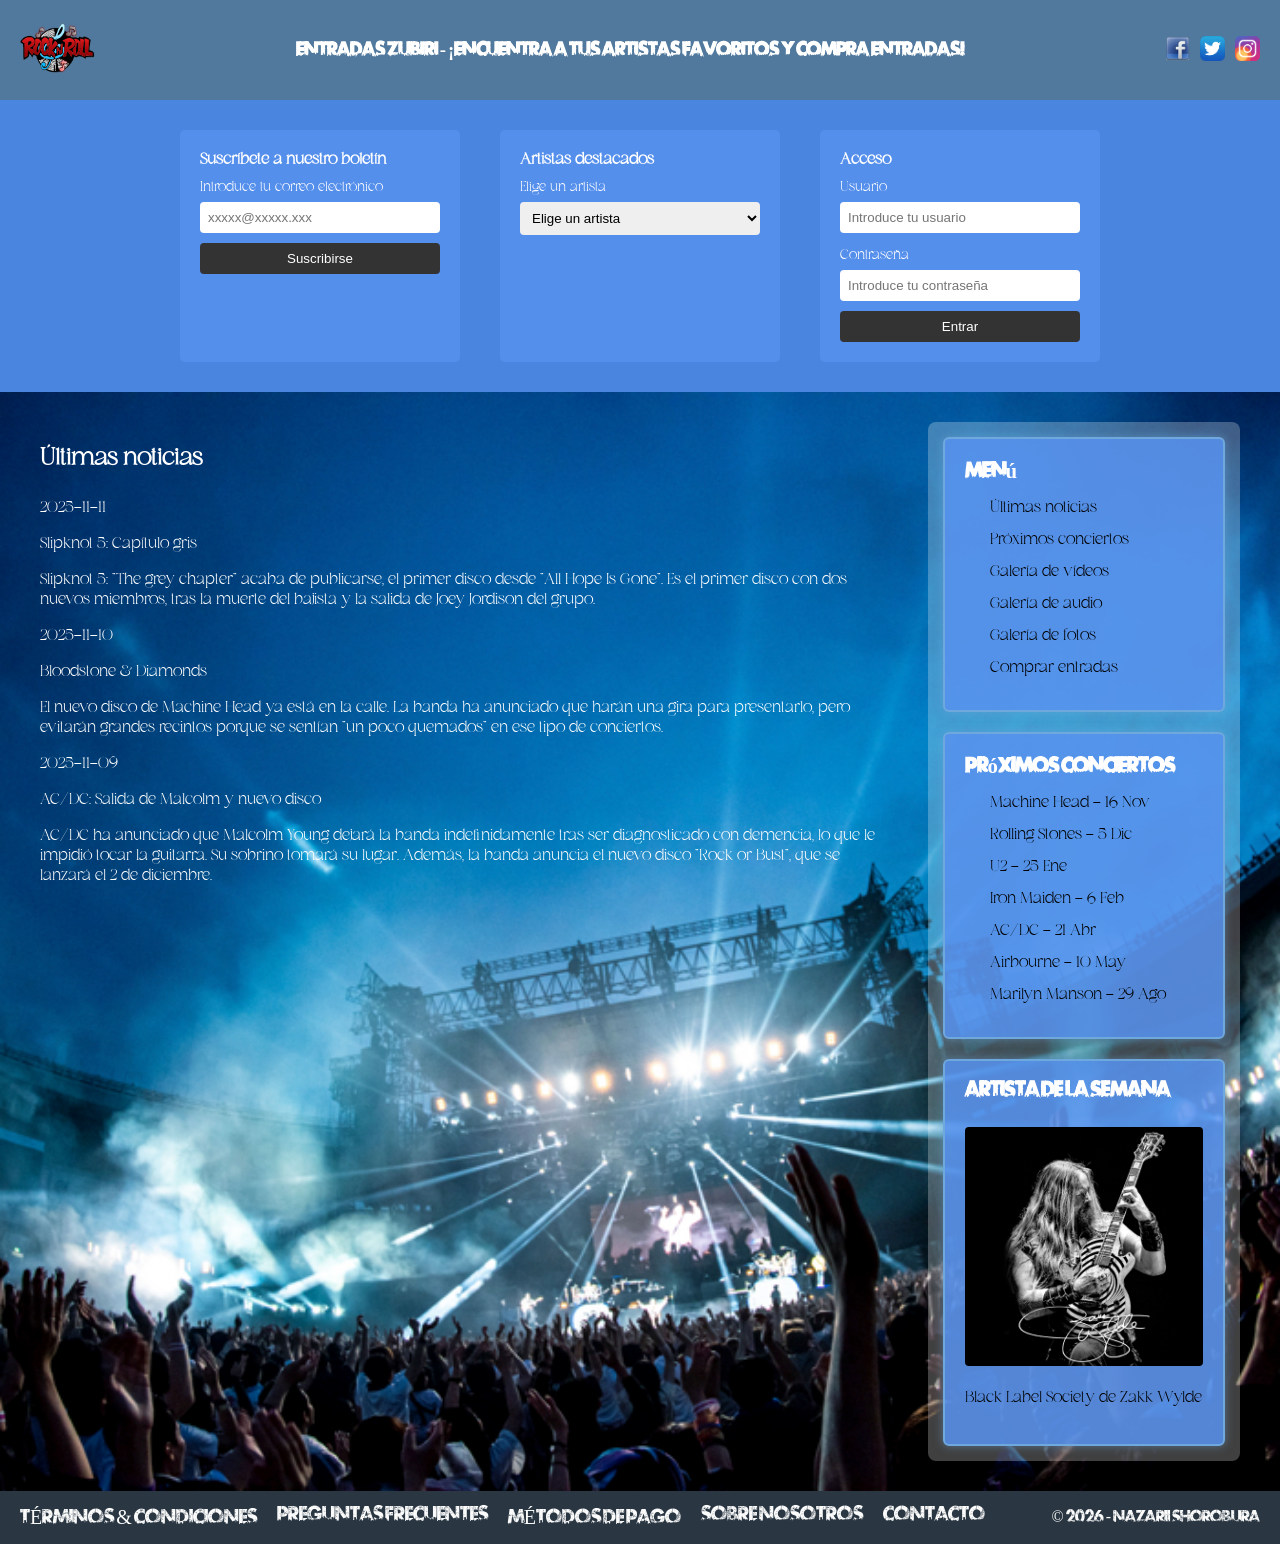
<file: HTML/index.html>
<!DOCTYPE html>
<html lang="es">
<head>
    <meta charset="UTF-8">
    <meta name="viewport" content="width=device-width, initial-scale=1.0">
    <link rel="stylesheet" href="../CSS/mystyle.css">
    <title>ZubiriTickets NazariiShorobura</title>
</head>
<body>
    <!-- 1. Elemento común: Encabezado (El logo es un enlace al index) -->
    <header>
        <a href="index.html">
            <img src="../Recursos/images/logo.png" width="75px" height="50px" alt="Logo Zubiri Tickets">
        </a>
        <h3>Entradas Zubiri - ¡Encuentra a tus artistas favoritos y compra entradas!</h3>
        <div class="redes-sociales">
            <a href="https://facebook.com" target="_blank"><img src="../Recursos/images/facebook.png" width="25px" height="25px" alt="Facebook"></a>
            <a href="https://twitter.com" target="_blank"><img src="../Recursos/images/twitter.png" width="25px" height="25px" alt="Twitter"></a>
            <a href="https://instagram.com" target="_blank"><img src="../Recursos/images/instagram.png" width="25px" height="25px" alt="Instagram"></a>
        </div>
    </header>
    
    <!-- 2. Elemento común: Sección de introducción de datos -->
    <section class="comun1">
        <div class="caja-formulario">
            <h4>Suscríbete a nuestro boletín</h4>
            <label for="email">Introduce tu correo electrónico</label>
            <input type="email" id="email" name="email" placeholder="xxxxx@xxxxx.xxx" required>
            <button type="submit">Suscribirse</button>
        </div>
        
        <div class="caja-formulario">
            <h4>Artistas destacados</h4>
            <label for="artistas-destacados">Elige un artista</label>
            <select id="artistas-destacados" name="artistas-destacados" required>
                <option value="">Elige un artista</option>
                <option value="slipknot">Slipknot</option>
                <option value="machine-head">Machine Head</option>
                <option value="acdc">AC/DC</option>
                <option value="iron">Iron Maiden</option>
                <option value="airbourne">Airbourne</option>
                <option value="marilyn">Marilyn Manson</option>
                <option value="stones">Rolling Stones</option>
                <option value="u2">U2</option>
            </select>
        </div>
        
        <div class="caja-formulario">
            <h4>Acceso</h4>
            <label for="usuario">Usuario</label>
            <input type="text" id="usuario" name="usuario" placeholder="Introduce tu usuario" required>
            <label for="password">Contraseña</label>
            <input type="password" id="password" name="password" placeholder="Introduce tu contraseña" required>
            <button type="submit">Entrar</button>
        </div>
    </section>

    <!-- 3. Zona inferior: la parte central y la columna derecha común -->
    <div class="contenedor-flexible-inferior">
        
        <!-- Parte central -->
        <main class="seccion-central">
            <h3 class="titulo-parpadeo">Últimas noticias</h3>
            
            <article>
                <p class="fecha">2025-11-11</p>
                <p class="subtitulo">Slipknot 5: Capítulo gris</p>
                <p>Slipknot 5: "The grey chapter" acaba de publicarse, el primer disco desde "All Hope Is Gone". Es el primer disco con dos nuevos miembros, tras la muerte del bajista y la salida de Joey Jordison del grupo.</p>
            </article>
            
            <article>
                <p class="fecha">2025-11-10</p>
                <p class="subtitulo">Bloodstone & Diamonds</p>
                <p>El nuevo disco de Machine Head ya está en la calle. La banda ha anunciado que harán una gira para presentarlo, pero evitarán grandes recintos porque se sentían "un poco quemados" en ese tipo de conciertos.</p>
            </article>
            
            <article>
                <p class="fecha">2025-11-09</p>
                <p class="subtitulo">AC/DC: Salida de Malcolm y nuevo disco</p>
                <p>AC/DC ha anunciado que Malcolm Young dejará la banda indefinidamente tras ser diagnosticado con demencia, lo que le impidió tocar la guitarra. Su sobrino tomará su lugar. Además, la banda anuncia el nuevo disco "Rock or Bust", que se lanzará el 2 de diciembre.</p>
            </article>
        </main>

        <!-- Parte derecha (Elemento común): Está al mismo nivel que el <main> -->
        <aside class="columna-derecha">
            <nav class="menu-lateral">
                <h4>Menú</h4>
                <ul>
                    <li><a href="index.html" class="activo">Últimas noticias</a></li>
                    <li><a href="prox_conciertos.html">Próximos conciertos</a></li>
                    <li><a href="videos.html">Galería de vídeos</a></li>
                    <li><a href="audios.html">Galería de audio</a></li>
                    <li><a href="fotos.html">Galería de fotos</a></li>
                    <li><a href="compra_entradas.html">Comprar entradas</a></li>
                </ul>
            </nav>

            <div class="proximos-conciertos">
                <h4>Próximos conciertos</h4>
                <ul>
                    <li>Machine Head - 16 Nov</li>
                    <li>Rolling Stones - 5 Dic</li>
                    <li>U2 - 25 Ene</li>
                    <li>Iron Maiden - 6 Feb</li>
                    <li>AC/DC - 21 Abr</li>
                    <li>Airbourne - 10 May</li>
                    <li>Marilyn Manson - 29 Ago</li>
                </ul>
            </div>

            <div class="artista-semana">
                <h4>Artista de la semana</h4>
                <img src="../Recursos/images/zakk.jpg" alt="Zakk Wylde" width="100%">
                <p>Black Label Society de Zakk Wylde</p>
            </div>
        </aside>

    </div>

    <!-- 4. Elemento común: Pie de página (Footer) -->
    <footer>
        <div class="enlaces-footer">
            <a href="#">TÉRMINOS & CONDICIONES</a>
            <a href="#">PREGUNTAS FRECUENTES</a>
            <a href="#">MÉTODOS DE PAGO</a>
            <a href="#">SOBRE NOSOTROS</a>
            <a href="#">CONTACTO</a>
        </div>
        <div class="autor-footer">
            © 2026 - Nazarii Shorobura
        </div>
    </footer>
</body>
</html>
</file>
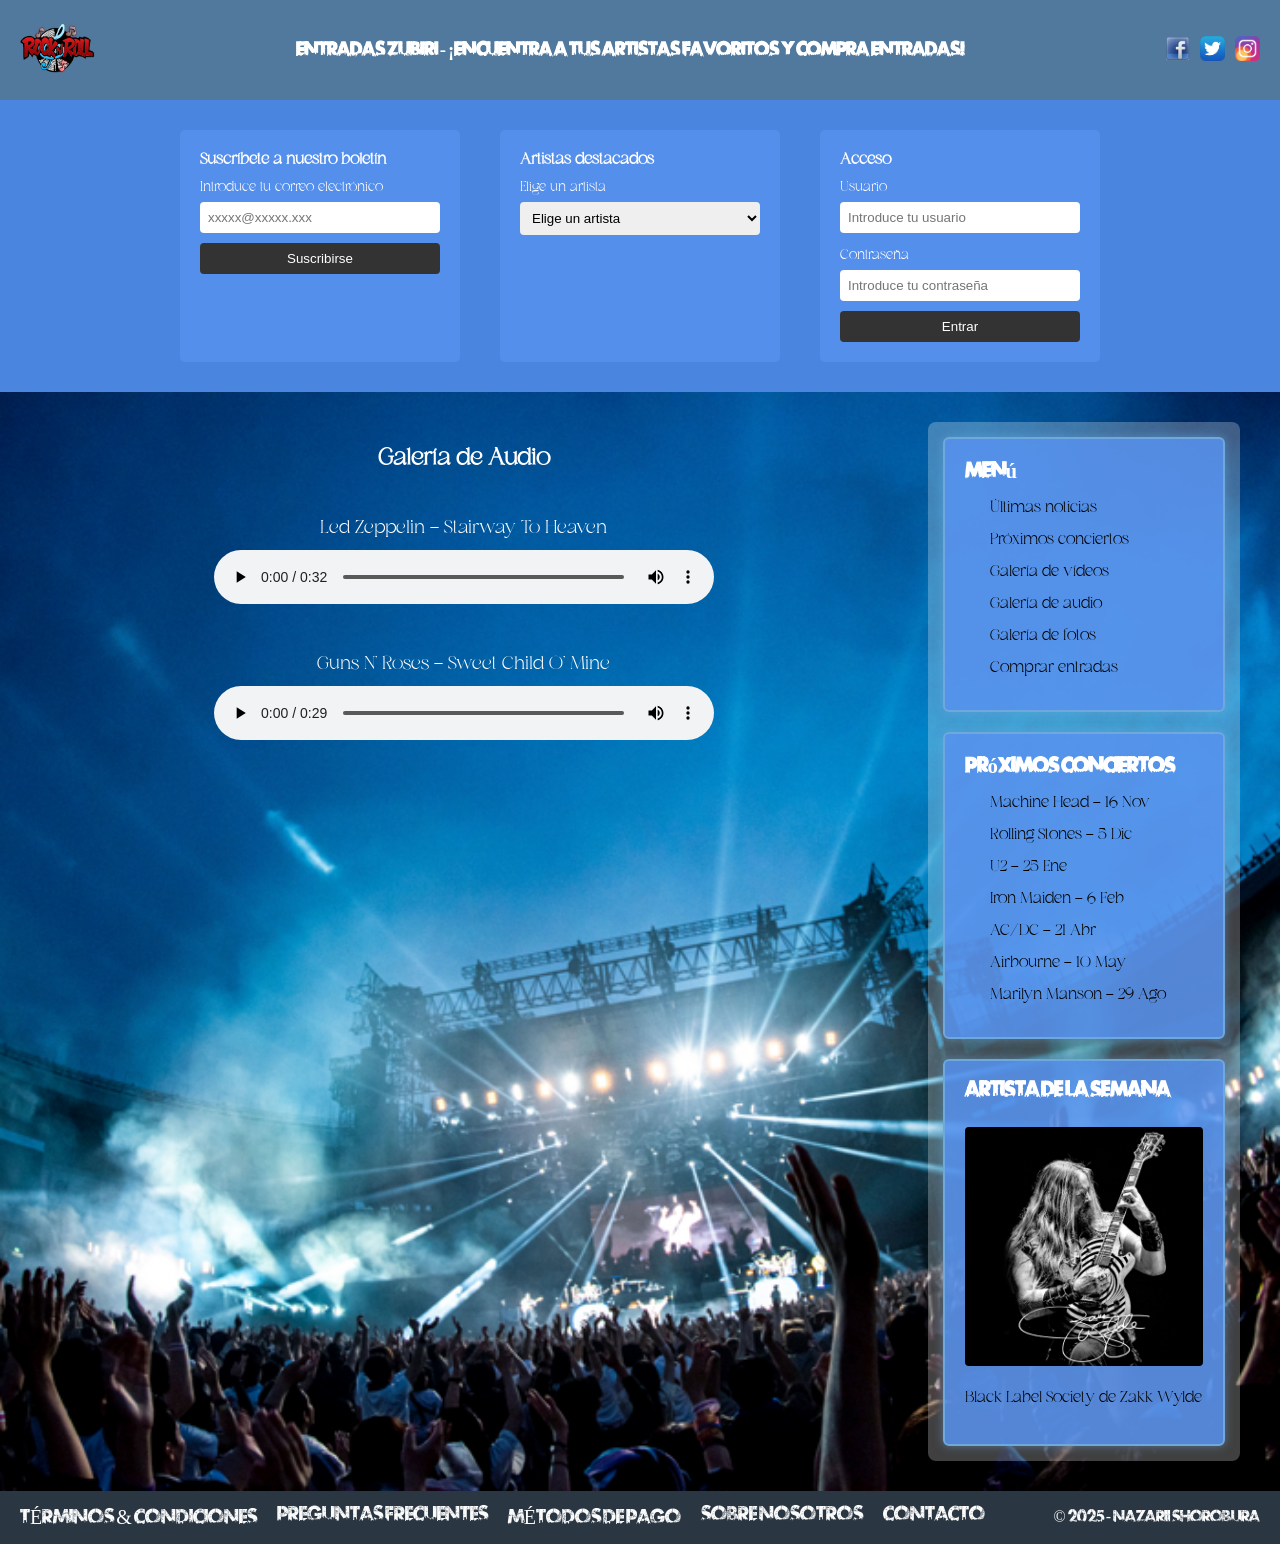
<file: HTML/audios.html>
<!DOCTYPE html>
<html lang="es">
<head>
    <meta charset="UTF-8">
    <meta name="viewport" content="width=device-width, initial-scale=1.0">
    <link rel="stylesheet" href="../CSS/mystyle.css">
    <title>ZubiriTickets NazariiShorobura</title>
</head>
<body>
    <!-- 1. Elemento común: Encabezado (El logo es un enlace al index) -->
    <header>
        <a href="index.html">
            <img src="../Recursos/images/logo.png" width="75px" height="50px" alt="Logo Zubiri Tickets">
        </a>
        <h3>Entradas Zubiri - ¡Encuentra a tus artistas favoritos y compra entradas!</h3>
        <div class="redes-sociales">
            <a href="https://facebook.com" target="_blank"><img src="../Recursos/images/facebook.png" width="25px"
                    height="25px" alt="Facebook"></a>
            <a href="https://twitter.com" target="_blank"><img src="../Recursos/images/twitter.png" width="25px" height="25px"
                    alt="Twitter"></a>
            <a href="https://instagram.com" target="_blank"><img src="../Recursos/images/instagram.png" width="25px"
                    height="25px" alt="Instagram"></a>
        </div>
    </header>
    
    <!-- 2. Elemento común: Sección de introducción de datos -->
    <section class="comun1">
        <div class="caja-formulario">
            <h4>Suscríbete a nuestro boletín</h4>
            <label for="email">Introduce tu correo electrónico</label>
            <input type="email" id="email" name="email" placeholder="xxxxx@xxxxx.xxx" required>
            <button type="submit">Suscribirse</button>
        </div>
    
        <div class="caja-formulario">
            <h4>Artistas destacados</h4>
            <label for="artistas-destacados">Elige un artista</label>
            <select id="artistas-destacados" name="artistas-destacados" required>
                <option value="">Elige un artista</option>
                <option value="slipknot">Slipknot</option>
                <option value="machine-head">Machine Head</option>
                <option value="acdc">AC/DC</option>
                <option value="iron">Iron Maiden</option>
                <option value="airbourne">Airbourne</option>
                <option value="marilyn">Marilyn Manson</option>
                <option value="stones">Rolling Stones</option>
                <option value="u2">U2</option>
            </select>
        </div>
    
        <div class="caja-formulario">
            <h4>Acceso</h4>
            <label for="usuario">Usuario</label>
            <input type="text" id="usuario" name="usuario" placeholder="Introduce tu usuario" required>
            <label for="password">Contraseña</label>
            <input type="password" id="password" name="password" placeholder="Introduce tu contraseña" required>
            <button type="submit">Entrar</button>
        </div>
    </section>

    <!-- 3. Zona inferior: la parte central y la columna derecha común -->
    <div class="contenedor-flexible-inferior">
    
        <!-- Parte central -->
        <main class="seccion-central galeria-audios">
            <h3 class="titulo-parpadeo">Galería de Audio</h3>
        
            <article class="bloque-audio">
                <p class="titulo-audio">Led Zeppelin - Stairway To Heaven</p>
                <audio controls>
                    <source src="../Recursos/audios/stairway.mp3" type="audio/mpeg">
                    Tu navegador no soporta el reproductor de audio.
                </audio>
            </article>
        
            <article class="bloque-audio">
                <p class="titulo-audio">Guns N' Roses - Sweet Child O' Mine</p>
                <audio controls>
                    <source src="../Recursos/audios/child.mp3" type="audio/mpeg">
                    Tu navegador no soporta el reproductor de audio.
                </audio>
            </article>
        </main>
    
        <!-- Parte derecha (Elemento común): Está al mismo nivel que el <main> -->
        <aside class="columna-derecha">
            <nav class="menu-lateral">
                <h4>Menú</h4>
                <ul>
                    <li><a href="index.html" class="activo">Últimas noticias</a></li>
                    <li><a href="prox_conciertos.html">Próximos conciertos</a></li>
                    <li><a href="videos.html">Galería de vídeos</a></li>
                    <li><a href="audios.html">Galería de audio</a></li>
                    <li><a href="fotos.html">Galería de fotos</a></li>
                    <li><a href="compra_entradas.html">Comprar entradas</a></li>
                </ul>
            </nav>
    
            <div class="proximos-conciertos">
                <h4>Próximos conciertos</h4>
                <ul>
                    <li>Machine Head - 16 Nov</li>
                    <li>Rolling Stones - 5 Dic</li>
                    <li>U2 - 25 Ene</li>
                    <li>Iron Maiden - 6 Feb</li>
                    <li>AC/DC - 21 Abr</li>
                    <li>Airbourne - 10 May</li>
                    <li>Marilyn Manson - 29 Ago</li>
                </ul>
            </div>
    
            <div class="artista-semana">
                <h4>Artista de la semana</h4>
                <img src="../Recursos/images/zakk.jpg" alt="Zakk Wylde" width="100%">
                <p>Black Label Society de Zakk Wylde</p>
            </div>
        </aside>
    
    </div>
    
    <!-- 4. Elemento común: Pie de página (Footer) -->
    <footer>
        <div class="enlaces-footer">
            <a href="#">TÉRMINOS & CONDICIONES</a>
            <a href="#">PREGUNTAS FRECUENTES</a>
            <a href="#">MÉTODOS DE PAGO</a>
            <a href="#">SOBRE NOSOTROS</a>
            <a href="#">CONTACTO</a>
        </div>
        <div class="autor-footer">
            © 2025 - Nazarii Shorobura
        </div>
    </footer>
</body>
</html>
</file>
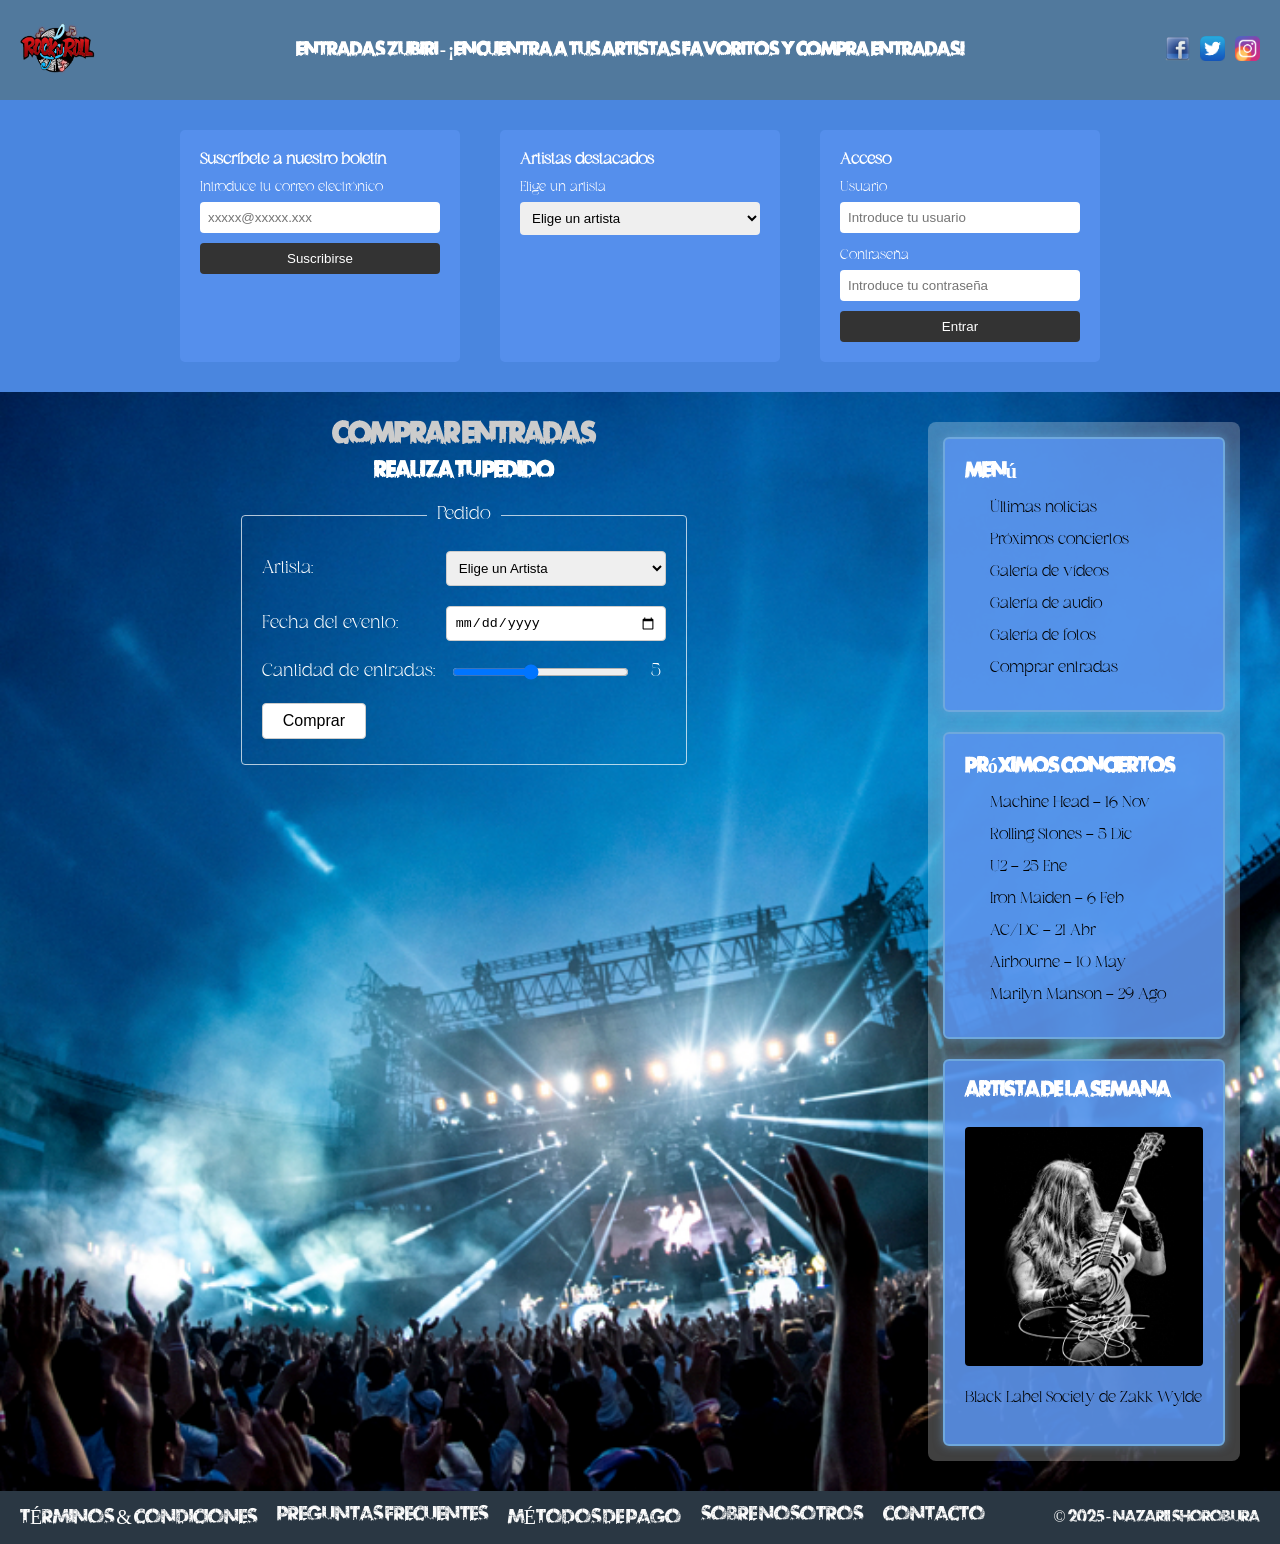
<file: HTML/compra_entradas.html>
<!DOCTYPE html>
<html lang="es">
<head>
    <meta charset="UTF-8">
    <meta name="viewport" content="width=device-width, initial-scale=1.0">
    <link rel="stylesheet" href="../CSS/mystyle.css">
    <title>ZubiriTickets Nazarii Shorobura</title>
</head>
<body>
    <!-- 1. Elemento común: Encabezado (El logo es un enlace al index) -->
    <header>
        <a href="index.html">
            <img src="../Recursos/images/logo.png" width="75px" height="50px" alt="Logo Zubiri Tickets">
        </a>
        <h3>Entradas Zubiri - ¡Encuentra a tus artistas favoritos y compra entradas!</h3>
        <div class="redes-sociales">
            <a href="https://facebook.com" target="_blank"><img src="../Recursos/images/facebook.png" width="25px"
                    height="25px" alt="Facebook"></a>
            <a href="https://twitter.com" target="_blank"><img src="../Recursos/images/twitter.png" width="25px" height="25px"
                    alt="Twitter"></a>
            <a href="https://instagram.com" target="_blank"><img src="../Recursos/images/instagram.png" width="25px"
                    height="25px" alt="Instagram"></a>
        </div>
    </header>
    
    <!-- 2. Elemento común: Sección de introducción de datos -->
    <section class="comun1">
        <div class="caja-formulario">
            <h4>Suscríbete a nuestro boletín</h4>
            <label for="email">Introduce tu correo electrónico</label>
            <input type="email" id="email" name="email" placeholder="xxxxx@xxxxx.xxx" required>
            <button type="submit">Suscribirse</button>
        </div>
    
        <div class="caja-formulario">
            <h4>Artistas destacados</h4>
            <label for="artistas-destacados">Elige un artista</label>
            <select id="artistas-destacados" name="artistas-destacados" required>
                <option value="">Elige un artista</option>
                <option value="slipknot">Slipknot</option>
                <option value="machine-head">Machine Head</option>
                <option value="acdc">AC/DC</option>
                <option value="iron">Iron Maiden</option>
                <option value="airbourne">Airbourne</option>
                <option value="marilyn">Marilyn Manson</option>
                <option value="stones">Rolling Stones</option>
                <option value="u2">U2</option>
            </select>
        </div>
    
        <div class="caja-formulario">
            <h4>Acceso</h4>
            <label for="usuario">Usuario</label>
            <input type="text" id="usuario" name="usuario" placeholder="Introduce tu usuario" required>
            <label for="password">Contraseña</label>
            <input type="password" id="password" name="password" placeholder="Introduce tu contraseña" required>
            <button type="submit">Entrar</button>
        </div>
    </section>
    
    <!-- 3. Zona inferior: la parte central y la columna derecha común -->
    <div class="contenedor-flexible-inferior">
    
        <!-- Parte central -->
        <main class="seccion-central compra-entradas">
            <h3 class="titulo-compra">Comprar Entradas</h3>
        
            <h4 class="subtitulo-compra">Realiza tu pedido</h4>
        
            <form class="formulario-pedido">
                <fieldset>
                    <legend>Pedido</legend>
        
                    <div class="fila-form">
                        <label for="artista">Artista:</label>
                        <select id="artista" name="artista" required>
                            <option value="">Elige un Artista</option>
                            <option value="slipknot">Slipknot</option>
                            <option value="machine-head">Machine Head</option>
                            <option value="acdc">AC/DC</option>
                            <option value="iron-maiden">Iron Maiden</option>
                        </select>
                    </div>
        
                    <div class="fila-form">
                        <label for="fecha">Fecha del evento:</label>
                        <input type="date" id="fecha" name="fecha" required>
                    </div>
        
                    <div class="fila-form">
                        <label for="cantidad">Cantidad de entradas:</label>
                        <input type="range" id="cantidad" name="cantidad" min="1" max="10" value="5">
                        <span class="valor-entradas">5</span>
                    </div>
        
                    <div class="fila-boton">
                        <button type="submit">Comprar</button>
                    </div>
                </fieldset>
            </form>
        </main>
    
        <!-- Parte derecha (Elemento común): Está al mismo nivel que el <main> -->
        <aside class="columna-derecha">
            <nav class="menu-lateral">
                <h4>Menú</h4>
                <ul>
                    <li><a href="index.html" class="activo">Últimas noticias</a></li>
                    <li><a href="prox_conciertos.html">Próximos conciertos</a></li>
                    <li><a href="videos.html">Galería de vídeos</a></li>
                    <li><a href="audios.html">Galería de audio</a></li>
                    <li><a href="fotos.html">Galería de fotos</a></li>
                    <li><a href="compra_entradas.html">Comprar entradas</a></li>
                </ul>
            </nav>
    
            <div class="proximos-conciertos">
                <h4>Próximos conciertos</h4>
                <ul>
                    <li>Machine Head - 16 Nov</li>
                    <li>Rolling Stones - 5 Dic</li>
                    <li>U2 - 25 Ene</li>
                    <li>Iron Maiden - 6 Feb</li>
                    <li>AC/DC - 21 Abr</li>
                    <li>Airbourne - 10 May</li>
                    <li>Marilyn Manson - 29 Ago</li>
                </ul>
            </div>
    
            <div class="artista-semana">
                <h4>Artista de la semana</h4>
                <img src="../Recursos/images/zakk.jpg" alt="Zakk Wylde" width="100%">
                <p>Black Label Society de Zakk Wylde</p>
            </div>
        </aside>
    
    </div>
    
    <!-- 4. Elemento común: Pie de página (Footer) -->
    <footer>
        <div class="enlaces-footer">
            <a href="#">TÉRMINOS & CONDICIONES</a>
            <a href="#">PREGUNTAS FRECUENTES</a>
            <a href="#">MÉTODOS DE PAGO</a>
            <a href="#">SOBRE NOSOTROS</a>
            <a href="#">CONTACTO</a>
        </div>
        <div class="autor-footer">
            © 2025 - Nazarii Shorobura
        </div>
    </footer>
</body>
</html>
</file>
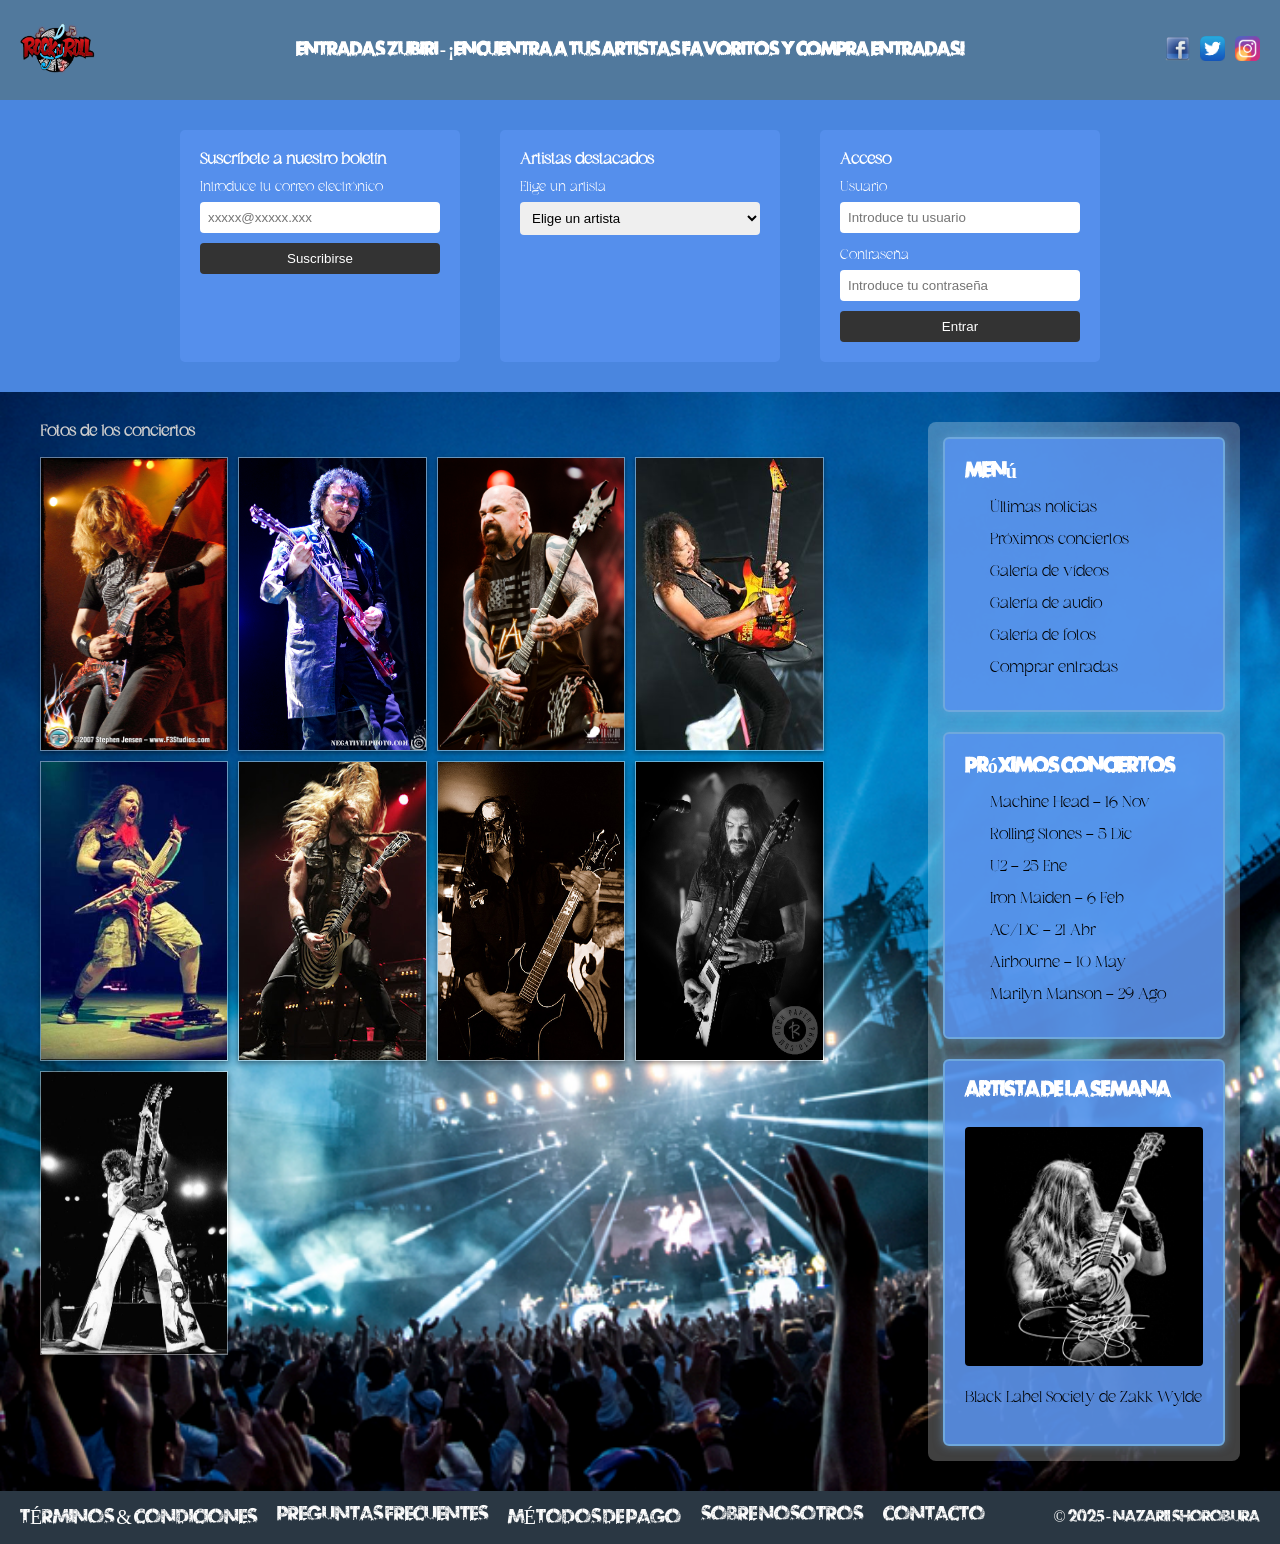
<file: HTML/fotos.html>
<!DOCTYPE html>
<html lang="es">
<head>
    <meta charset="UTF-8">
    <meta name="viewport" content="width=device-width, initial-scale=1.0">
    <link rel="stylesheet" href="../CSS/mystyle.css">
    <title>ZubiriTickets Nazarii Shorobura</title>
</head>
<body>
    <!-- 1. Elemento común: Encabezado (El logo es un enlace al index) -->
    <header>
        <a href="index.html">
            <img src="../Recursos/images/logo.png" width="75px" height="50px" alt="Logo Zubiri Tickets">
        </a>
        <h3>Entradas Zubiri - ¡Encuentra a tus artistas favoritos y compra entradas!</h3>
        <div class="redes-sociales">
            <a href="https://facebook.com" target="_blank"><img src="../Recursos/images/facebook.png" width="25px"
                    height="25px" alt="Facebook"></a>
            <a href="https://twitter.com" target="_blank"><img src="../Recursos/images/twitter.png" width="25px" height="25px"
                    alt="Twitter"></a>
            <a href="https://instagram.com" target="_blank"><img src="../Recursos/images/instagram.png" width="25px"
                    height="25px" alt="Instagram"></a>
        </div>
    </header>
    
    <!-- 2. Elemento común: Sección de introducción de datos -->
    <section class="comun1">
        <div class="caja-formulario">
            <h4>Suscríbete a nuestro boletín</h4>
            <label for="email">Introduce tu correo electrónico</label>
            <input type="email" id="email" name="email" placeholder="xxxxx@xxxxx.xxx" required>
            <button type="submit">Suscribirse</button>
        </div>
    
        <div class="caja-formulario">
            <h4>Artistas destacados</h4>
            <label for="artistas-destacados">Elige un artista</label>
            <select id="artistas-destacados" name="artistas-destacados" required>
                <option value="">Elige un artista</option>
                <option value="slipknot">Slipknot</option>
                <option value="machine-head">Machine Head</option>
                <option value="acdc">AC/DC</option>
                <option value="iron">Iron Maiden</option>
                <option value="airbourne">Airbourne</option>
                <option value="marilyn">Marilyn Manson</option>
                <option value="stones">Rolling Stones</option>
                <option value="u2">U2</option>
            </select>
        </div>
    
        <div class="caja-formulario">
            <h4>Acceso</h4>
            <label for="usuario">Usuario</label>
            <input type="text" id="usuario" name="usuario" placeholder="Introduce tu usuario" required>
            <label for="password">Contraseña</label>
            <input type="password" id="password" name="password" placeholder="Introduce tu contraseña" required>
            <button type="submit">Entrar</button>
        </div>
    </section>
    
    <!-- 3. Zona inferior: la parte central y la columna derecha común -->
    <div class="contenedor-flexible-inferior">
    
        <!-- Parte central -->
        <main class="seccion-central galeria-fotos">
            <h3 class="titulo-fotos">Fotos de los conciertos</h3>
        
            <div class="grid-fotos">
                <img src="../Recursos/images/dave.jpg" alt="Concierto 1">
                <img src="../Recursos/images/tony.jpg" alt="Concierto 2">
                <img src="../Recursos/images/kerry.jpg" alt="Concierto 3">
                <img src="../Recursos/images/kirk.jpg" alt="Concierto 4">
                <img src="../Recursos/images/dimebag.jpg" alt="Concierto 5">
                <img src="../Recursos/images/zakk2.jpg" alt="Concierto 6">
                <img src="../Recursos/images/mick.jpg" alt="Concierto 7">
                <img src="../Recursos/images/rob.jpg" alt="Concierto 8">
                <img src="../Recursos/images/jimmy.jpg" alt="Concierto 9">
            </div>
        </main>
    
        <!-- Parte derecha (Elemento común): Está al mismo nivel que el <main> -->
        <aside class="columna-derecha">
            <nav class="menu-lateral">
                <h4>Menú</h4>
                <ul>
                    <li><a href="index.html" class="activo">Últimas noticias</a></li>
                    <li><a href="prox_conciertos.html">Próximos conciertos</a></li>
                    <li><a href="videos.html">Galería de vídeos</a></li>
                    <li><a href="audios.html">Galería de audio</a></li>
                    <li><a href="fotos.html">Galería de fotos</a></li>
                    <li><a href="compra_entradas.html">Comprar entradas</a></li>
                </ul>
            </nav>
    
            <div class="proximos-conciertos">
                <h4>Próximos conciertos</h4>
                <ul>
                    <li>Machine Head - 16 Nov</li>
                    <li>Rolling Stones - 5 Dic</li>
                    <li>U2 - 25 Ene</li>
                    <li>Iron Maiden - 6 Feb</li>
                    <li>AC/DC - 21 Abr</li>
                    <li>Airbourne - 10 May</li>
                    <li>Marilyn Manson - 29 Ago</li>
                </ul>
            </div>
    
            <div class="artista-semana">
                <h4>Artista de la semana</h4>
                <img src="../Recursos/images/zakk.jpg" alt="Zakk Wylde" width="100%">
                <p>Black Label Society de Zakk Wylde</p>
            </div>
        </aside>
    
    </div>
    
    <!-- 4. Elemento común: Pie de página (Footer) -->
    <footer>
        <div class="enlaces-footer">
            <a href="#">TÉRMINOS & CONDICIONES</a>
            <a href="#">PREGUNTAS FRECUENTES</a>
            <a href="#">MÉTODOS DE PAGO</a>
            <a href="#">SOBRE NOSOTROS</a>
            <a href="#">CONTACTO</a>
        </div>
        <div class="autor-footer">
            © 2025 - Nazarii Shorobura
        </div>
    </footer>
</body>
</html>
</file>
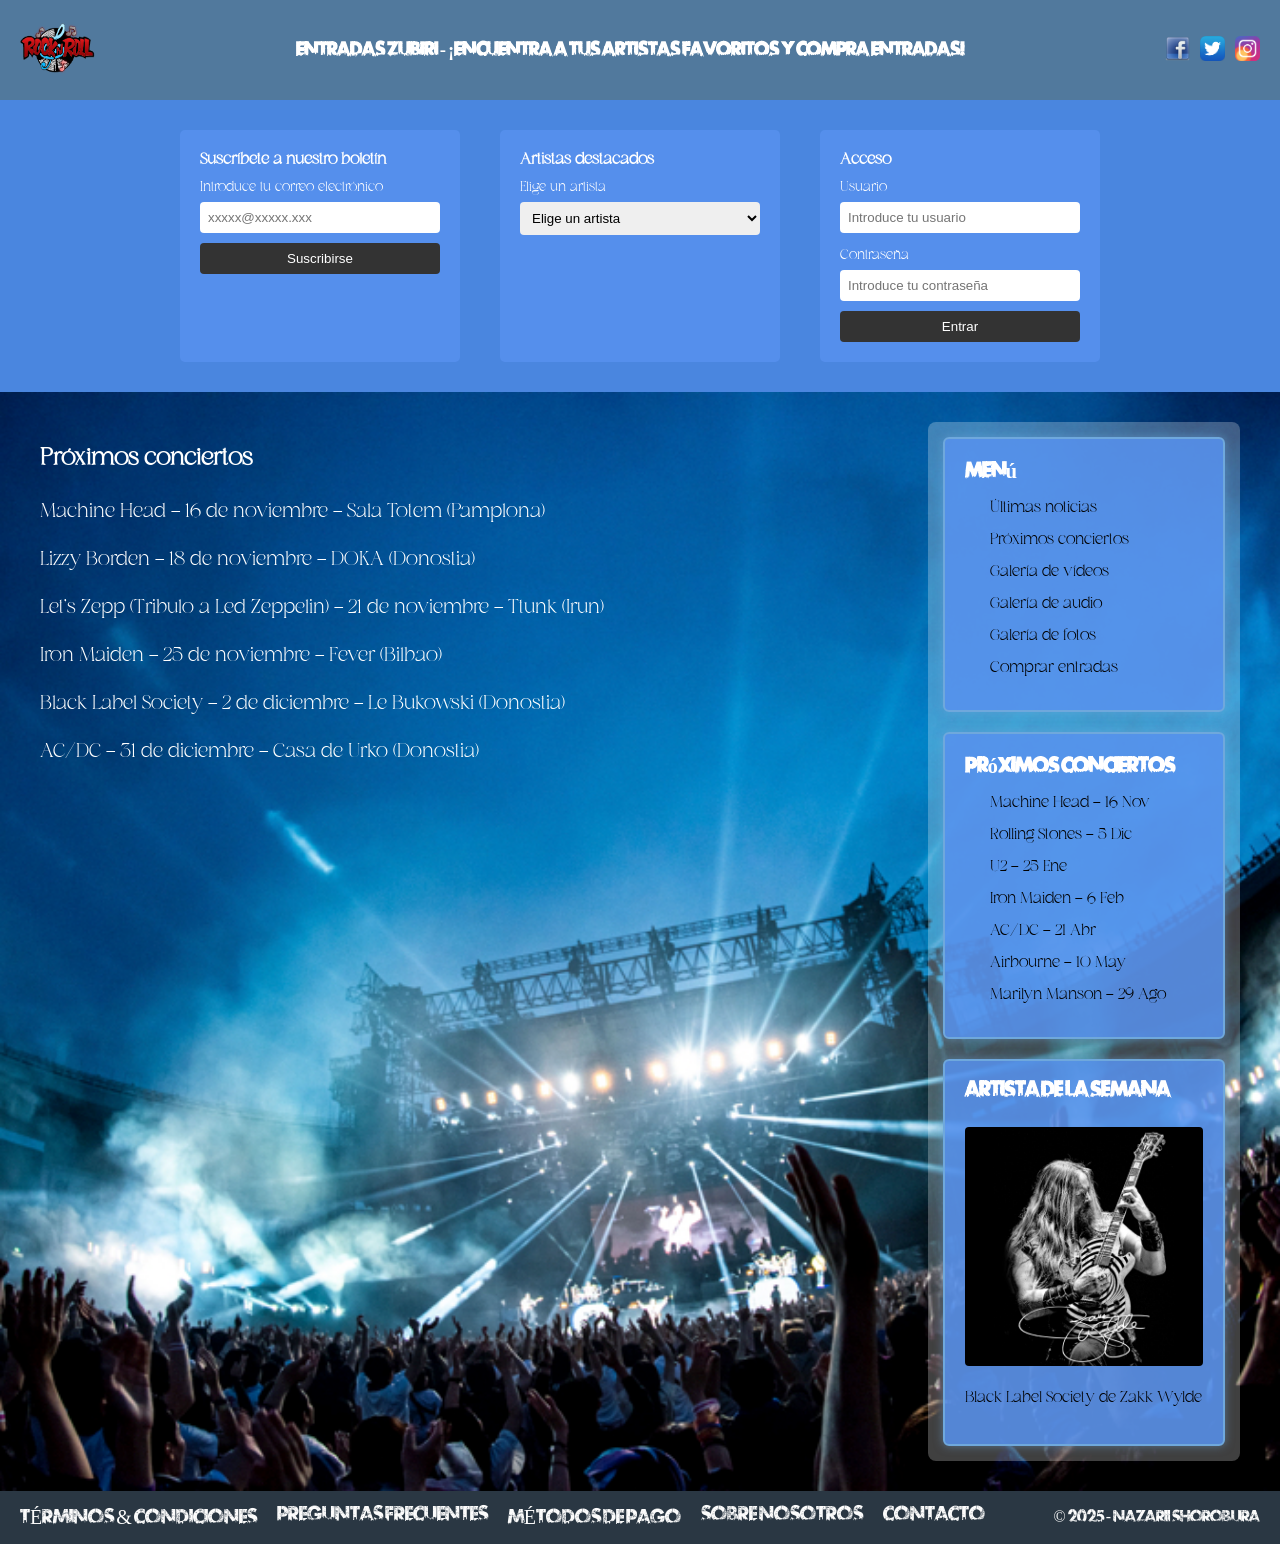
<file: HTML/prox_conciertos.html>
<!DOCTYPE html>
<html lang="es">
<head>
    <meta charset="UTF-8">
    <meta name="viewport" content="width=device-width, initial-scale=1.0">
    <link rel="stylesheet" href="../CSS/mystyle.css">
    <title>ZubiriTickets NazariiShorobura</title>
</head>
<body>
    <!-- 1. ELEMENTO COMÚN: Encabezado (El logo ahora es un enlace al index) -->
    <header>
        <a href="index.html">
            <img src="../Recursos/images/logo.png" width="75px" height="50px" alt="Logo Zubiri Tickets">
        </a>
        <h3>Entradas Zubiri - ¡Encuentra a tus artistas favoritos y compra entradas!</h3>
        <div class="redes-sociales">
            <a href="https://facebook.com" target="_blank"><img src="../Recursos/images/facebook.png" width="25px"
                    height="25px" alt="Facebook"></a>
            <a href="https://twitter.com" target="_blank"><img src="../Recursos/images/twitter.png" width="25px" height="25px"
                    alt="Twitter"></a>
            <a href="https://instagram.com" target="_blank"><img src="../Recursos/images/instagram.png" width="25px"
                    height="25px" alt="Instagram"></a>
        </div>
    </header>
    
    <!-- 2. ELEMENTO COMÚN: Sección de introducción de datos (Las 3 cajas azules) -->
    <section class="comun1">
        <div class="caja-formulario">
            <h4>Suscríbete a nuestro boletín</h4>
            <label for="email">Introduce tu correo electrónico</label>
            <input type="email" id="email" name="email" placeholder="xxxxx@xxxxx.xxx" required>
            <button type="submit">Suscribirse</button>
        </div>
    
        <div class="caja-formulario">
            <h4>Artistas destacados</h4>
            <label for="artistas-destacados">Elige un artista</label>
            <select id="artistas-destacados" name="artistas-destacados" required>
                <option value="">Elige un artista</option>
                <option value="slipknot">Slipknot</option>
                <option value="machine-head">Machine Head</option>
                <option value="acdc">AC/DC</option>
                <option value="iron">Iron Maiden</option>
                <option value="airbourne">Airbourne</option>
                <option value="marilyn">Marilyn Manson</option>
                <option value="stones">Rolling Stones</option>
                <option value="u2">U2</option>
            </select>
        </div>
    
        <div class="caja-formulario">
            <h4>Acceso</h4>
            <label for="usuario">Usuario</label>
            <input type="text" id="usuario" name="usuario" placeholder="Introduce tu usuario" required>
            <label for="password">Contraseña</label>
            <input type="password" id="password" name="password" placeholder="Introduce tu contraseña" required>
            <button type="submit">Entrar</button>
        </div>
    </section>

    <!-- 3. ZONA FLEXBOX INFERIOR: Une la parte central con la columna derecha común -->
    <div class="contenedor-flexible-inferior">
    
        <!-- PARTE CENTRAL -->
        <main class="seccion-central">
            <h3 class="titulo-parpadeo">Próximos conciertos</h3>
        
            <article>
                <p class="texto-concierto">Machine Head - 16 de noviembre - Sala Totem (Pamplona)</p>
            </article>
        
            <article>
                <p class="texto-concierto">Lizzy Borden - 18 de noviembre - DOKA (Donostia)</p>
            </article>
        
            <article>
                <p class="texto-concierto">Let's Zepp (Tribulo a Led Zeppelin) - 21 de noviembre - Ttunk (Irun)</p>
            </article>
        
            <article>
                <p class="texto-concierto">Iron Maiden - 25 de noviembre - Fever (Bilbao)</p>
            </article>
        
            <article>
                <p class="texto-concierto">Black Label Society - 2 de diciembre - Le Bukowski (Donostia)</p>
            </article>
        
            <article>
                <p class="texto-concierto">AC/DC - 31 de diciembre - Casa de Urko (Donostia)</p>
            </article>
        </main>
    
        <!-- PARTE DERECHA (ELEMENTO COMÚN): Va suelto al mismo nivel que el <main> -->
        <aside class="columna-derecha">
            <nav class="menu-lateral">
                <h4>Menú</h4>
                <ul>
                    <li><a href="index.html" class="activo">Últimas noticias</a></li>
                    <li><a href="prox_conciertos.html">Próximos conciertos</a></li>
                    <li><a href="videos.html">Galería de vídeos</a></li>
                    <li><a href="audios.html">Galería de audio</a></li>
                    <li><a href="fotos.html">Galería de fotos</a></li>
                    <li><a href="compra_entradas.html">Comprar entradas</a></li>
                </ul>
            </nav>
    
            <div class="proximos-conciertos">
                <h4>Próximos conciertos</h4>
                <ul>
                    <li>Machine Head - 16 Nov</li>
                    <li>Rolling Stones - 5 Dic</li>
                    <li>U2 - 25 Ene</li>
                    <li>Iron Maiden - 6 Feb</li>
                    <li>AC/DC - 21 Abr</li>
                    <li>Airbourne - 10 May</li>
                    <li>Marilyn Manson - 29 Ago</li>
                </ul>
            </div>
    
            <div class="artista-semana">
                <h4>Artista de la semana</h4>
                <img src="../Recursos/images/zakk.jpg" alt="Zakk Wylde" width="100%">
                <p>Black Label Society de Zakk Wylde</p>
            </div>
    
            <!-- Espacio libre por si el vídeo/diseño muestra la foto del artista de la semana aquí -->
        </aside>
    
    </div>
    
    <!-- 4. ELEMENTO COMÚN: Pie de página -->
    <footer>
        <div class="enlaces-footer">
            <a href="#">TÉRMINOS & CONDICIONES</a>
            <a href="#">PREGUNTAS FRECUENTES</a>
            <a href="#">MÉTODOS DE PAGO</a>
            <a href="#">SOBRE NOSOTROS</a>
            <a href="#">CONTACTO</a>
        </div>
        <div class="autor-footer">
            © 2025 - Nazarii Shorobura
        </div>
    </footer>
</body>
</html>
</file>
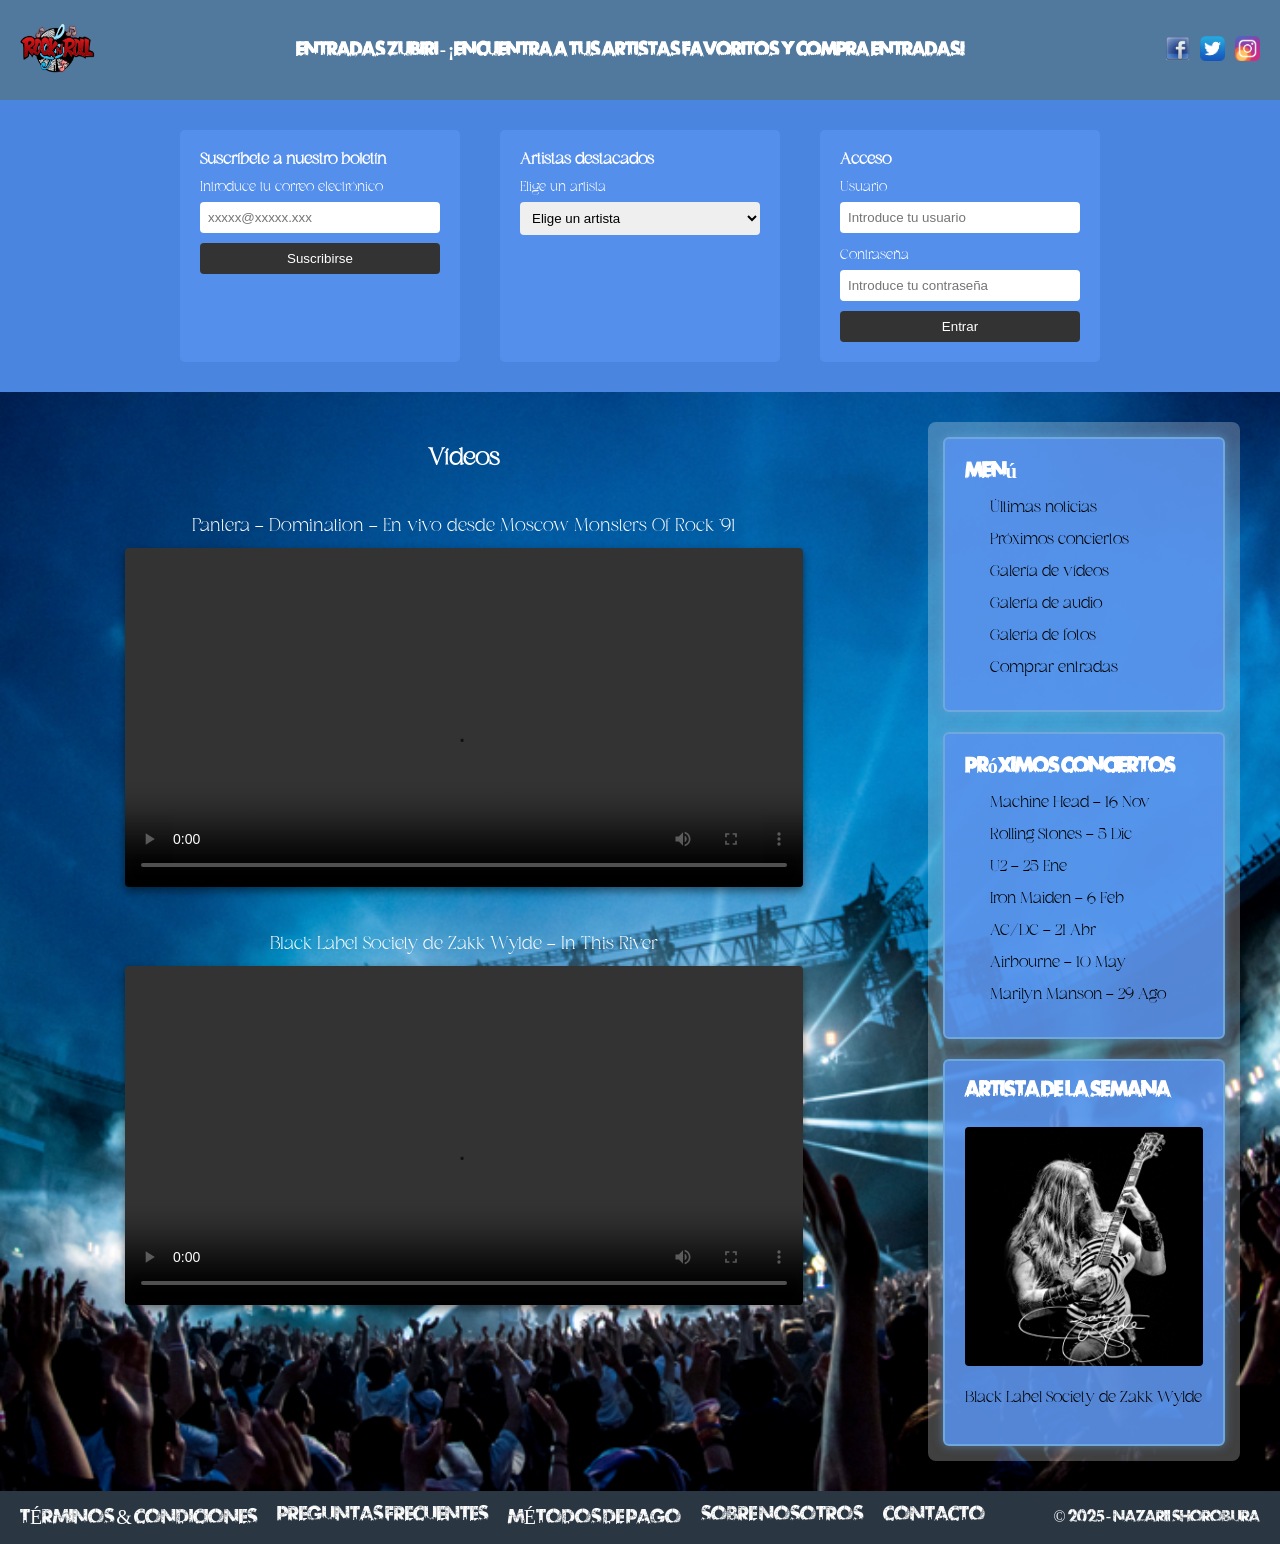
<file: HTML/videos.html>
<!DOCTYPE html>
<html lang="es">
<head>
    <meta charset="UTF-8">
    <meta name="viewport" content="width=device-width, initial-scale=1.0">
    <link rel="stylesheet" href="../CSS/mystyle.css">
    <title>ZubiriTickets Nazarii Shorobura</title>
</head>
<body>
    <!-- 1. Elemento común: Encabezado (El logo es un enlace al index) -->
    <header>
        <a href="index.html">
            <img src="../Recursos/images/logo.png" width="75px" height="50px" alt="Logo Zubiri Tickets">
        </a>
        <h3>Entradas Zubiri - ¡Encuentra a tus artistas favoritos y compra entradas!</h3>
        <div class="redes-sociales">
            <a href="https://facebook.com" target="_blank"><img src="../Recursos/images/facebook.png" width="25px"
                    height="25px" alt="Facebook"></a>
            <a href="https://twitter.com" target="_blank"><img src="../Recursos/images/twitter.png" width="25px" height="25px"
                    alt="Twitter"></a>
            <a href="https://instagram.com" target="_blank"><img src="../Recursos/images/instagram.png" width="25px"
                    height="25px" alt="Instagram"></a>
        </div>
    </header>
    
    <!-- 2. Elemento común: Sección de introducción de datos -->
    <section class="comun1">
        <div class="caja-formulario">
            <h4>Suscríbete a nuestro boletín</h4>
            <label for="email">Introduce tu correo electrónico</label>
            <input type="email" id="email" name="email" placeholder="xxxxx@xxxxx.xxx" required>
            <button type="submit">Suscribirse</button>
        </div>
    
        <div class="caja-formulario">
            <h4>Artistas destacados</h4>
            <label for="artistas-destacados">Elige un artista</label>
            <select id="artistas-destacados" name="artistas-destacados" required>
                <option value="">Elige un artista</option>
                <option value="slipknot">Slipknot</option>
                <option value="machine-head">Machine Head</option>
                <option value="acdc">AC/DC</option>
                <option value="iron">Iron Maiden</option>
                <option value="airbourne">Airbourne</option>
                <option value="marilyn">Marilyn Manson</option>
                <option value="stones">Rolling Stones</option>
                <option value="u2">U2</option>
            </select>
        </div>
    
        <div class="caja-formulario">
            <h4>Acceso</h4>
            <label for="usuario">Usuario</label>
            <input type="text" id="usuario" name="usuario" placeholder="Introduce tu usuario" required>
            <label for="password">Contraseña</label>
            <input type="password" id="password" name="password" placeholder="Introduce tu contraseña" required>
            <button type="submit">Entrar</button>
        </div>
    </section>

    <!-- 3. Zona inferior: la parte central y la columna derecha común -->
    <div class="contenedor-flexible-inferior">

        <!-- Parte central -->
        <main class="seccion-central galeria-videos">
            <h3 class="titulo-parpadeo">Vídeos</h3>
        
            <article class="bloque-video">
                <p class="titulo-video">Pantera - Domination - En vivo desde Moscow Monsters Of Rock '91</p>
                <video controls width="80%">
                    <source src="../Recursos/videos/domination.mp4" type="video/mp4">
                    Tu navegador no soporta el reproductor de vídeo.
                </video>
            </article>
        
            <article class="bloque-video">
                <p class="titulo-video">Black Label Society de Zakk Wylde - In This River</p>
                <video controls width="80%">
                    <source src="../Recursos/videos/solo.mp4" type="video/mp4">
                    Tu navegador no soporta el reproductor de vídeo.
                </video>
            </article>
        </main>
    
        <!-- Parte derecha (Elemento común): Está al mismo nivel que el <main> -->
        <aside class="columna-derecha">
            <nav class="menu-lateral">
                <h4>Menú</h4>
                <ul>
                    <li><a href="index.html" class="activo">Últimas noticias</a></li>
                    <li><a href="prox_conciertos.html">Próximos conciertos</a></li>
                    <li><a href="videos.html">Galería de vídeos</a></li>
                    <li><a href="audios.html">Galería de audio</a></li>
                    <li><a href="fotos.html">Galería de fotos</a></li>
                    <li><a href="compra_entradas.html">Comprar entradas</a></li>
                </ul>
            </nav>
    
            <div class="proximos-conciertos">
                <h4>Próximos conciertos</h4>
                <ul>
                    <li>Machine Head - 16 Nov</li>
                    <li>Rolling Stones - 5 Dic</li>
                    <li>U2 - 25 Ene</li>
                    <li>Iron Maiden - 6 Feb</li>
                    <li>AC/DC - 21 Abr</li>
                    <li>Airbourne - 10 May</li>
                    <li>Marilyn Manson - 29 Ago</li>
                </ul>
            </div>
    
            <div class="artista-semana">
                <h4>Artista de la semana</h4>
                <img src="../Recursos/images/zakk.jpg" alt="Zakk Wylde" width="100%">
                <p>Black Label Society de Zakk Wylde</p>
            </div>
        </aside>
    
    </div>

    <!-- 4. Elemento común: Pie de página (Footer) -->
    <footer>
        <div class="enlaces-footer">
            <a href="#">TÉRMINOS & CONDICIONES</a>
            <a href="#">PREGUNTAS FRECUENTES</a>
            <a href="#">MÉTODOS DE PAGO</a>
            <a href="#">SOBRE NOSOTROS</a>
            <a href="#">CONTACTO</a>
        </div>
        <div class="autor-footer">
            © 2025 - Nazarii Shorobura
        </div>
    </footer>
</body>
</html>
</file>
<file: CSS/mystyle.css>
/* 1. Fuentes y Animaciones */
@font-face {
    font-family: 'Font 1';
    src: url('../Recursos/fonts/encabezado_pie.otf');
}

@font-face {
    font-family: 'Font 2';
    src: url('../Recursos/fonts/general.ttf');
}

/* Parpadeo*/
@keyframes parpadeo {
    0% {
        opacity: 1;
    }

    50% {
        opacity: 0;
    }

    100% {
        opacity: 1;
    }
}


/* 2. Estilos generales del body */
body {
    margin: 0;
    font-family: 'Font 2';
    display: flex;
    flex-direction: column;
    min-height: 100vh;
    background-color: #0b5394;
}


/* 3. Header (elemento común) */
header {
    background-color: rgba(170,169,169,0.44);
    font-family: 'Font 1';
    height: 100px;
    display: flex;
    justify-content: space-between;
    align-items: center;
    padding: 0 20px;
}

header h3 {
    color: white;
    margin: 0;
}

header .redes-sociales {
    display: flex;
    gap: 10px;
    align-items: center;
}


/* 4. Sección de datos (elemento común) */
.comun1 {
    background-color: rgba(88,146,239,0.82);
    display: flex;
    justify-content: center;
    gap: 40px;
    padding: 30px 20px;
}

.caja-formulario {
    background-color: rgba(88, 146, 239, 0.82);
    padding: 20px;
    border-radius: 5px;
    width: 280px;
    box-sizing: border-box;
}

.caja-formulario h4 {
    margin: 0 0 10px 0;
    color: white;
}

.caja-formulario label {
    display: block;
    margin: 5px 0;
    color: white;
    font-size: 0.9rem;
}

/* Estilo dentro de las cajas */
.caja-formulario input,
.caja-formulario select {
    width: 100%;
    padding: 8px;
    margin-bottom: 10px;
    border-radius: 4px;
    border: none;
    box-sizing: border-box;
}

/* Botones */
.caja-formulario button {
    background-color: #333;
    color: white;
    padding: 8px 15px;
    border: none;
    border-radius: 4px;
    cursor: pointer;
    width: 100%;
}

.caja-formulario button:hover {
    background-color: gray;
}


/* 5. Parte inferior */
.contenedor-flexible-inferior {
    display: flex;
    flex-direction: row;
    justify-content: space-between;
    padding: 30px 40px;
    gap: 40px;
    background-image: url('../Recursos/images/bg4.jpg');
    background-repeat: no-repeat;
    background-size: cover;
    background-position: center;
}

/* Sección main (La que cambia) */
.seccion-central {
    flex: 3;
}

.seccion-central h3 {
    color: white;
    animation: parpadeo 1s infinite;
    font-size: 1.5rem;
}

.seccion-central p {
    color: white;
}

p.fecha {
    color: white;
    font-weight: 400;
}

/* Próximos conciertos */
.seccion-central p.texto-concierto {
    color: white;
    font-size: 1.25rem;
    margin-bottom: 20px;
    line-height: 1.4;
}

/* Columna derecha (Menú, Conciertos y Artista) */
.columna-derecha {
    flex: 1;
    min-width: 280px;
    display: flex;
    flex-direction: column;
    gap: 20px;

    background-color: rgba(255, 255, 255, 0.25);
    padding: 15px;
    border-radius: 8px;
}

/* Cajas del lado derecho */
.menu-lateral,
.proximos-conciertos,
.artista-semana {
    background-color: rgba(88, 146, 239, 0.85);
    /* Azul como el de las cajas superiores */
    border: 2px solid #6fa8dc;
    /* Borde azul más claro y brillante */
    box-shadow: 0 0 10px rgba(111, 168, 220, 0.5);
    /* Resplandor suave hacia afuera */
    padding: 20px;
    border-radius: 6px;
}

.columna-derecha h4 {
    font-family: 'Font 1';
    color: white;
    margin-top: 0;
    margin-bottom: 15px;
    font-size: 1.3rem;
}

.columna-derecha ul {
    list-style: none;
    padding: 0;
    margin: 0;
}

.columna-derecha li {
    margin-bottom: 12px;
    color: black;
}

.menu-lateral a {
    color: #000000;
    text-decoration: none;
}

.menu-lateral a,
.proximos-conciertos li {
    position: relative;
    display: block;
    padding-left: 25px;
}

.menu-lateral a:hover,
.proximos-conciertos li:hover {
    font-style: italic;
    color: white;
}

/* El icono de la guitarra*/
.menu-lateral a:hover::before,
.proximos-conciertos li:hover::before {
    content: "";
    position: absolute;
    left: 0;
    top: 50%;
    transform: translateY(-50%);
    width: 20px;
    height: 20px;
    background-image: url("../Recursos/images/pointer.png");
    background-size: contain;
    background-repeat: no-repeat;
}

/* Foto del artista de la semana */
.artista-semana img {
    border-radius: 4px;
    margin-top: 10px;
}

/* 6. Footer (Elemento común) */
footer {
    background-color: rgba(49, 49, 49, 0.82);
    display: flex;
    justify-content: space-between;
    align-items: center;
    padding: 15px 20px;
    font-family: 'Font 1';
    margin-top: auto;
}

.enlaces-footer {
    display: flex;
    gap: 20px;
}

.enlaces-footer a {
    color: #fcfcfc;
    font-family: 'Font 1';
    font-size: 20px;
    text-decoration: none;
}

.autor-footer {
    color: #fcfcfc;
}

.enlaces-footer a:hover {
    color: red;
}


/* 7. Responsive */
@media (max-width: 768px) {

    /* Ocultar iconos de redes sociales en pantalla pequeña */
    header .redes-sociales {
        display: none;
    }

    /* Poner la sección de datos y la zona principal en 1 sola columna vertical */
    .comun1,
    .contenedor-flexible-inferior {
        flex-direction: column;
        align-items: center;
    }

    .columna-derecha {
        width: 100%;
    }
}

/* Galería de vídeos */
.galeria-videos {
    display: flex;
    flex-direction: column;
    align-items: center;
    text-align: center;
}

/* Espacio entre cada bloque de vídeo */
.bloque-video {
    margin-bottom: 30px;
    width: 100%;
    display: flex;
    flex-direction: column;
    align-items: center;
}

/* Títulos sobre cada vídeo */
.titulo-video {
    color: white;
    font-size: 1.1rem;
    margin-bottom: 10px;
}

/* Ajuste del reproductor de vídeo */
.galeria-videos video {
    border-radius: 4px;
    box-shadow: 0 4px 10px rgba(0, 0, 0, 0.5);
}

/* Audios */
/* Centra el título, subtítulos y reproductores de audio */
.galeria-audios {
    display: flex;
    flex-direction: column;
    align-items: center;
    text-align: center;
}

.bloque-audio {
    margin-bottom: 30px;
    width: 100%;
    display: flex;
    flex-direction: column;
    align-items: center;
}

/* Nombres de las canciones */
.titulo-audio {
    color: white;
    font-size: 1.2rem;
    margin-bottom: 10px;
}

/* Ancho del reproductor de audio */
.galeria-audios audio {
    width: 80%;
    max-width: 500px;
    /* Evita que el reproductor se estire demasiado en pantallas anchas */
}

/* Galería de fotos */
/* Alineación general a la izquierda para esta sección */
.galeria-fotos {
    display: flex;
    flex-direction: column;
    align-items: flex-start;
    /* Alinea el título a la izquierda */
}

/* Título de fotos más pequeño y colocado en la esquina superior izquierda */
.galeria-fotos .titulo-fotos {
    font-size: 1rem;
    color: #ccc; 
    animation: none;
    margin-top: 0;
    margin-bottom: 15px;
    text-align: left;
}

/* Cuadrícula de fotos */
.grid-fotos {
    display: flex;
    flex-wrap: wrap;
    /* Permite que se adapten si no caben */
    gap: 10px;
    /* Separación entre fotos */
    justify-content: flex-start;
}

/* Estilo de cada imagen */
.grid-fotos img {
    width: 22%;
    /* 4 fotos por fila (con el gap suma ~100%) */
    min-width: 140px;
    height:auto;
    border: 1px solid rgba(255, 255, 255, 0.4);
    box-shadow: 0 2px 5px rgba(0, 0, 0, 0.4);
}

/* ESTILOS ESPECÍFICOS: COMPRAR ENTRADAS (compra_entradas.html) */

/* Centrado general de la zona central */
.compra-entradas {
    display: flex;
    flex-direction: column;
    align-items: center;
    text-align: center;
}

/* Título */
.compra-entradas .titulo-compra {
    font-size: 1.8rem;
    font-family: 'Font 1';
    color: #ccc;
    /* Tono gris como en las fotos y la captura */
    animation: none;
    margin-top: 0;
    margin-bottom: 5px;
}

.subtitulo-compra {
    color: white;
    font-family: 'Font 1';
    font-size: 1.4rem;
    margin-top: 5px;
    margin-bottom: 20px;
}

/* Formulario y recuadro fieldset */
.formulario-pedido {
    width: 100%;
    max-width: 450px;
}

.formulario-pedido fieldset {
    border: 1px solid rgba(255, 255, 255, 0.7);
    border-radius: 4px;
    padding: 25px 20px;
}

.formulario-pedido legend {
    color: white;
    padding: 0 10px;
    font-size: 1.1rem;
}

/* Filas alineadas con espacio entre etiqueta e input */
.fila-form {
    display: flex;
    justify-content: space-between;
    align-items: center;
    margin-bottom: 20px;
    gap: 15px;
}

.fila-form label {
    color: white;
    font-size: 1.1rem;
    text-align: left;
    white-space: nowrap;
}

.fila-form select,
.fila-form input[type="date"] {
    width: 220px;
    padding: 8px;
    border-radius: 4px;
    border: 1px solid #ccc;
    box-sizing: border-box;
}

.fila-form input[type="range"] {
    flex: 1;
}

.valor-entradas {
    color: white;
    font-size: 1.1rem;
    min-width: 20px;
}

/* Botón de envío */
.fila-boton {
    text-align: left;
    margin-top: 15px;
}

.formulario-pedido button {
    background-color: white;
    color: black;
    border: 1px solid #ccc;
    padding: 8px 20px;
    border-radius: 4px;
    cursor: pointer;
    font-size: 1rem;
}

.formulario-pedido button:hover {
    background-color: gray;
    color: white;
}
</file>
